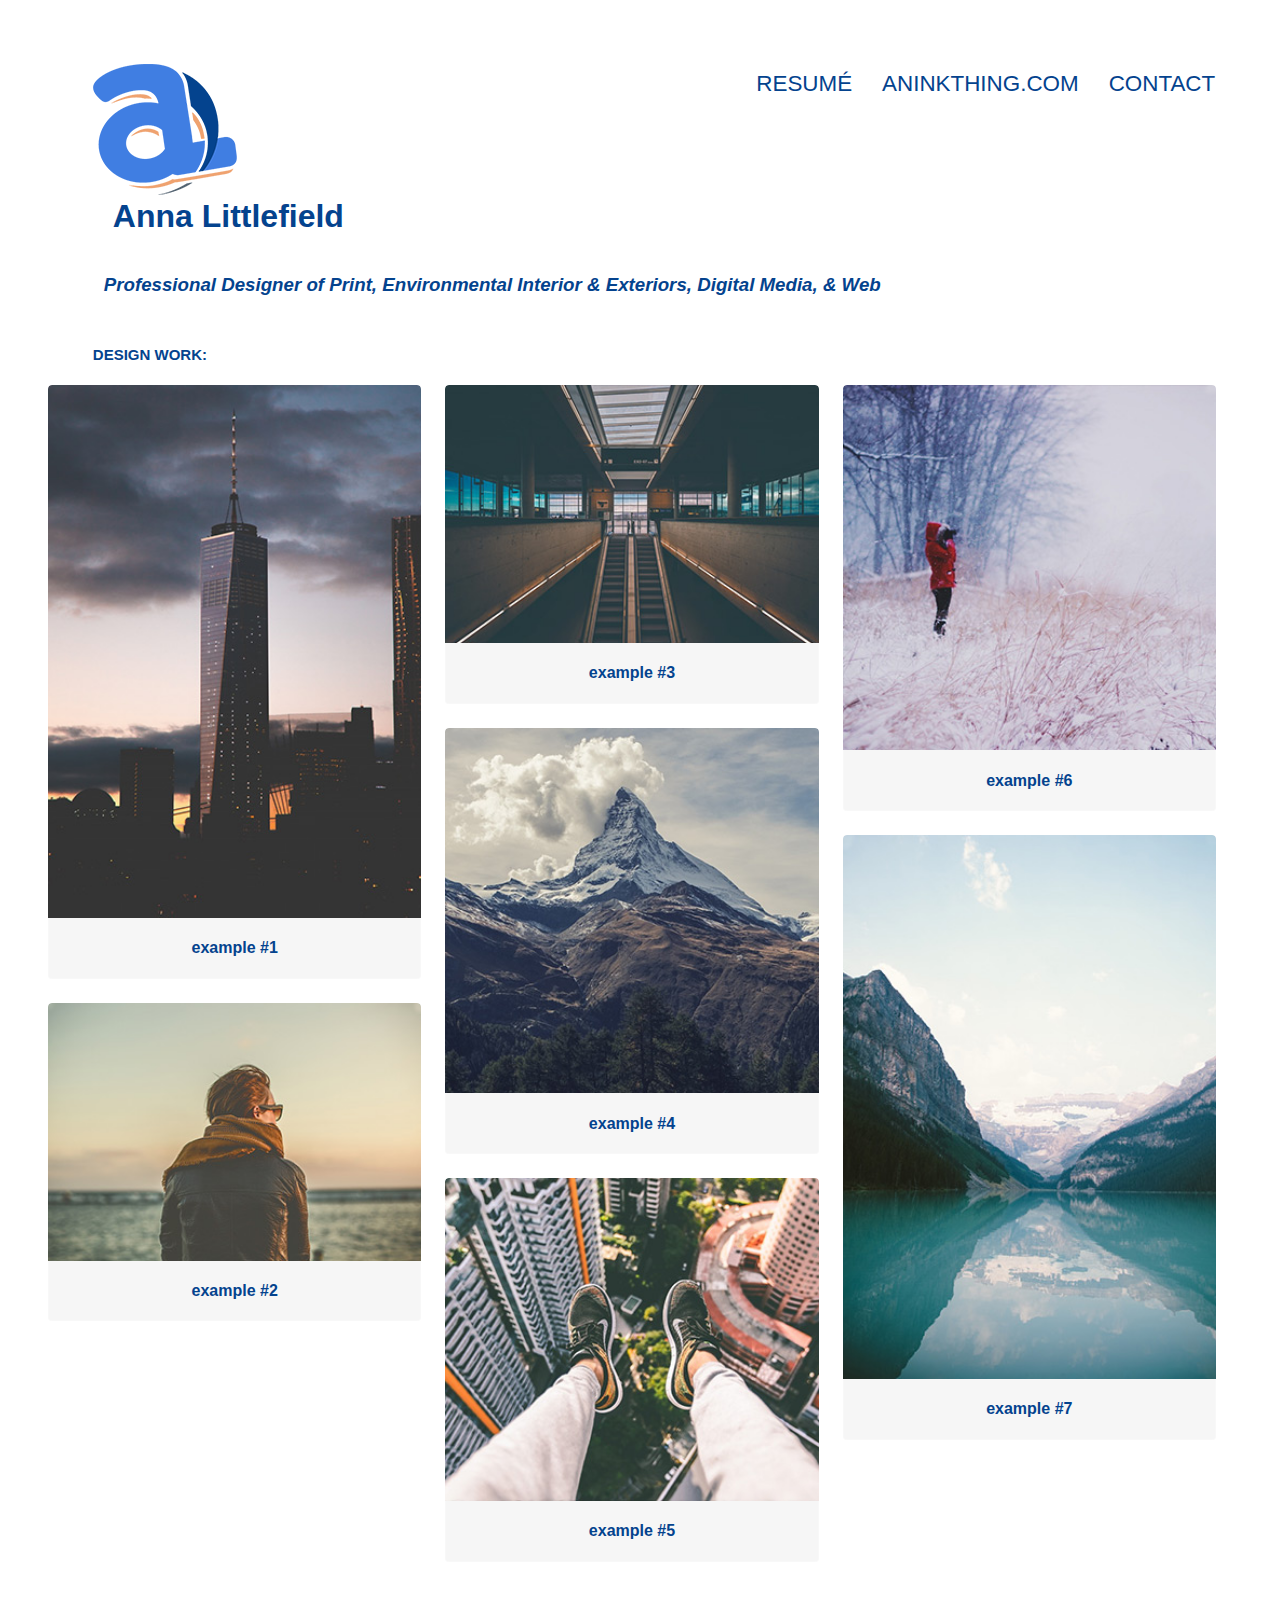
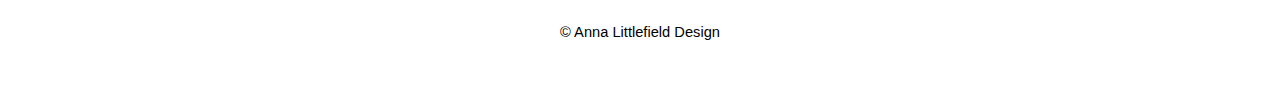
<file: index.html>
<!doctype html>
<html>
    <head>
        <title>Anna Littlefield Design Portfolio</title>
        <meta charset="utf-8">
        <meta name="viewport" content="width=device-width, initial-scale=1, shrink-to-fit=no">
            <link rel="stylesheet" href="css/normalize.css">
        <link rel="stylesheet" href="css/styles.css">
    </head>
<body>
        <div class="header-container">
            <header class="wrapper clearfix">
                <h1 a href="index.html"><br>Anna Littlefield</h1>

            <div id="nav" class="Navbar">
                <i class="NavbarItems NavbarLink-toggle"><span class="fa fa-bars"></span></i>
                    <ul class="NavbarItems">
                        <li class="NavbarLink"><a href="resume.html">Resumé</a></li>
                        <li class="NavbarLink"><a href="http://aninkthing.com">AnInkThing.com</a></li>
                        <li class="NavbarLink"><a href="contact.html">Contact</a></li>
                    </ul>
            </div>
            </header>

            <div id="content" class="wrapper clearfix">
            <div class=box>
                <h3>Professional Designer of Print, Environmental Interior & Exteriors, Digital Media, & Web</h3>
            </div>
            <div>
                <h2>design work:</h2>
            </div>
        </div>
            
<!-- Main -->
        <section id="main">
    <!-- Thumbnails -->
            <section class="thumbnails">
                <div>
                    <a href="img/fulls/01.jpg">
                        <img src="img/thumbs/01.jpg"/>
                        <h4>example #1</h4>
                    </a>
                    <a href="img/fulls/02.jpg">
                        <img src="img/thumbs/02.jpg"/>
                        <h4>example #2</h4>
                    </a>
                </div>
                <div>
                    <a href="img/fulls/03.jpg">
                        <img src="img/thumbs/03.jpg" alt="" />
                        <h4>example #3</h4>
                    </a>
                    <a href="img/fulls/04.jpg">
                        <img src="img/thumbs/04.jpg" alt="" />
                        <h4>example #4</h4>
                    </a>
                    <a href="img/fulls/05.jpg">
                        <img src="img/thumbs/05.jpg" alt="" />
                        <h4>example #5</h4>
                    </a>
                </div>
                <div>
                    <a href="img/fulls/06.jpg">
                        <img src="img/thumbs/06.jpg" alt="" />
                        <h4>example #6</h4>
                    </a>
                    <a href="img/fulls/07.jpg">
                        <img src="img/thumbs/07.jpg" alt="" />
                        <h4>example #7</h4>
                    </a>
                </div>
            </section>
        </section>

<!-- Footer -->
        <footer id="footer">
            <p>&copy; Anna Littlefield Design</p>
        </footer>
    </div>

<!-- Scripts -->
        <script type='text/javascript' src='js/app.js'></script>
        <script src="js/jquery.min.js"></script>

  
    </body>

</html>
</file>
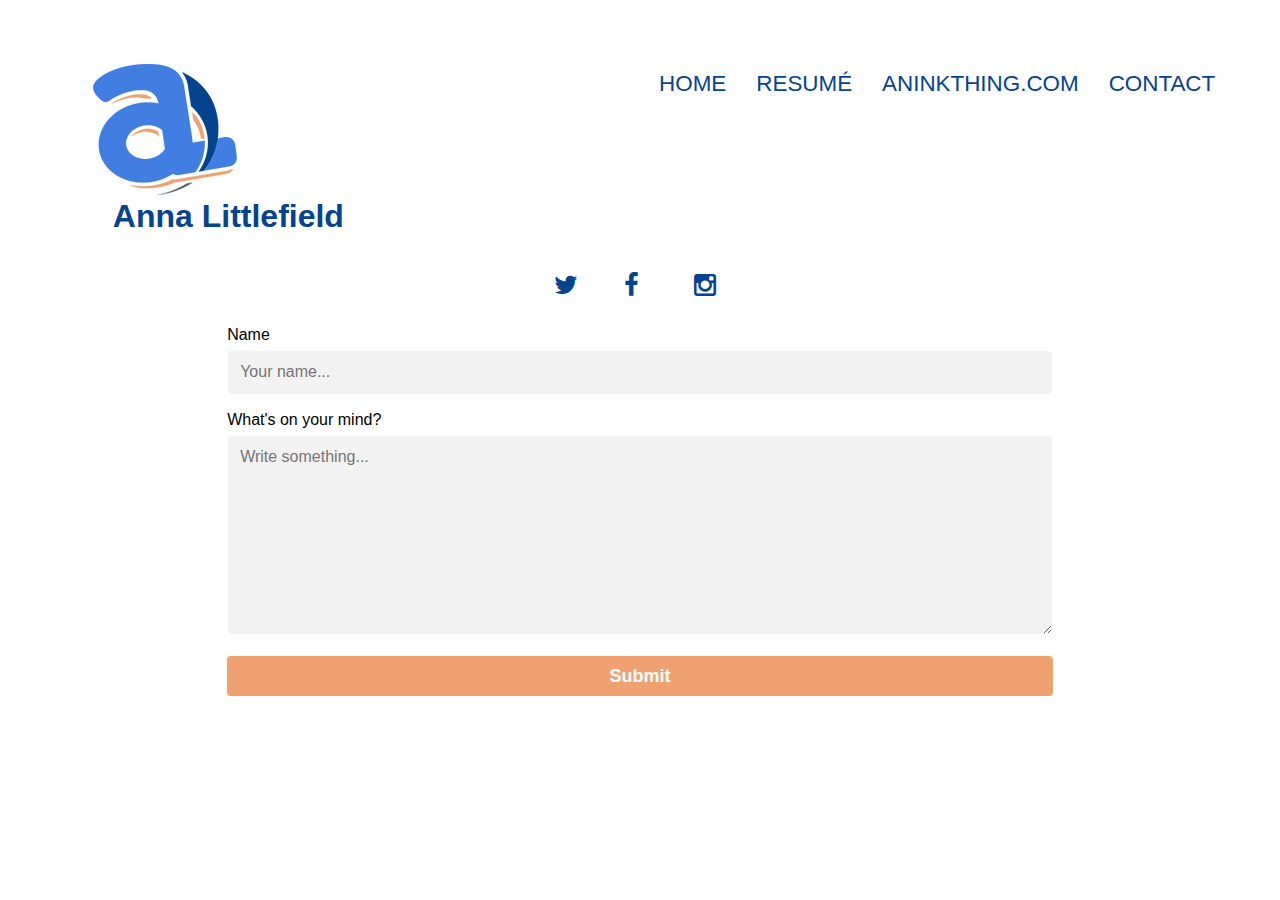
<file: contact.html>
<!doctype html>
<html>
    <head>
        <title>Anna Littlefield Design Portfolio</title>
        <meta charset="utf-8">
        <meta name="viewport" content="width=device-width, initial-scale=1, shrink-to-fit=no">
            <link rel="stylesheet" href="css/normalize.css">
        <link rel="stylesheet" href="css/styles.css">
    </head>
<body>
        <div class="header-container">
            <header class="wrapper clearfix">
                <h1 a href="index.html"><br>Anna Littlefield</h1>

            <div id="nav" class="Navbar">
                <i class="NavbarItems NavbarLink-toggle"><span class="fa fa-bars"></span></i>
                    <ul class="NavbarItems">
                        <li class="NavbarLink"><a href="index.html">Home</a></li>
                        <li class="NavbarLink"><a href="resume.html">Resumé</a></li>
                        <li class="NavbarLink"><a href="http://aninkthing.com">AnInkThing.com</a></li>
                        <li class="NavbarLink"><a href="contact.html">Contact</a></li>
                    </ul>
            </div>
            </header>

        <div class="container">
            <ul class="icons">
                <li><a href="https://twitter.com/annalittlefield" class="icon style2 fa-twitter"><span class="label">Twitter</span></a></li>
                <li><a href="https://www.facebook.com/anna.littlefield2" class="icon style2 fa-facebook"><span class="label">Facebook</span></a></li>
                <li><a href="https://www.instagram.com/annalittlefield/" class="icon style2 fa-instagram"><span class="label">Instagram</span></a></li>
            </ul>
        </div>
        <div class="container">
            <form method="post" enctype="text/plain" >
                <label for="fname">Name</label>
                <input type="text" id="fname" name="firstname" placeholder="Your name...">
                <label for="subject">What's on your mind?</label>
                <textarea id="subject" name="subject" placeholder="Write something..." style="height:200px"></textarea>
                <input id="send" name="submit" type="submit" value="Submit" type="button" onclick="sendData({test:'ok'})">
            </form>
        </div>
        
        <script type='text/javascript' src='js/app.js'></script>
    </body>

</html>
</file>
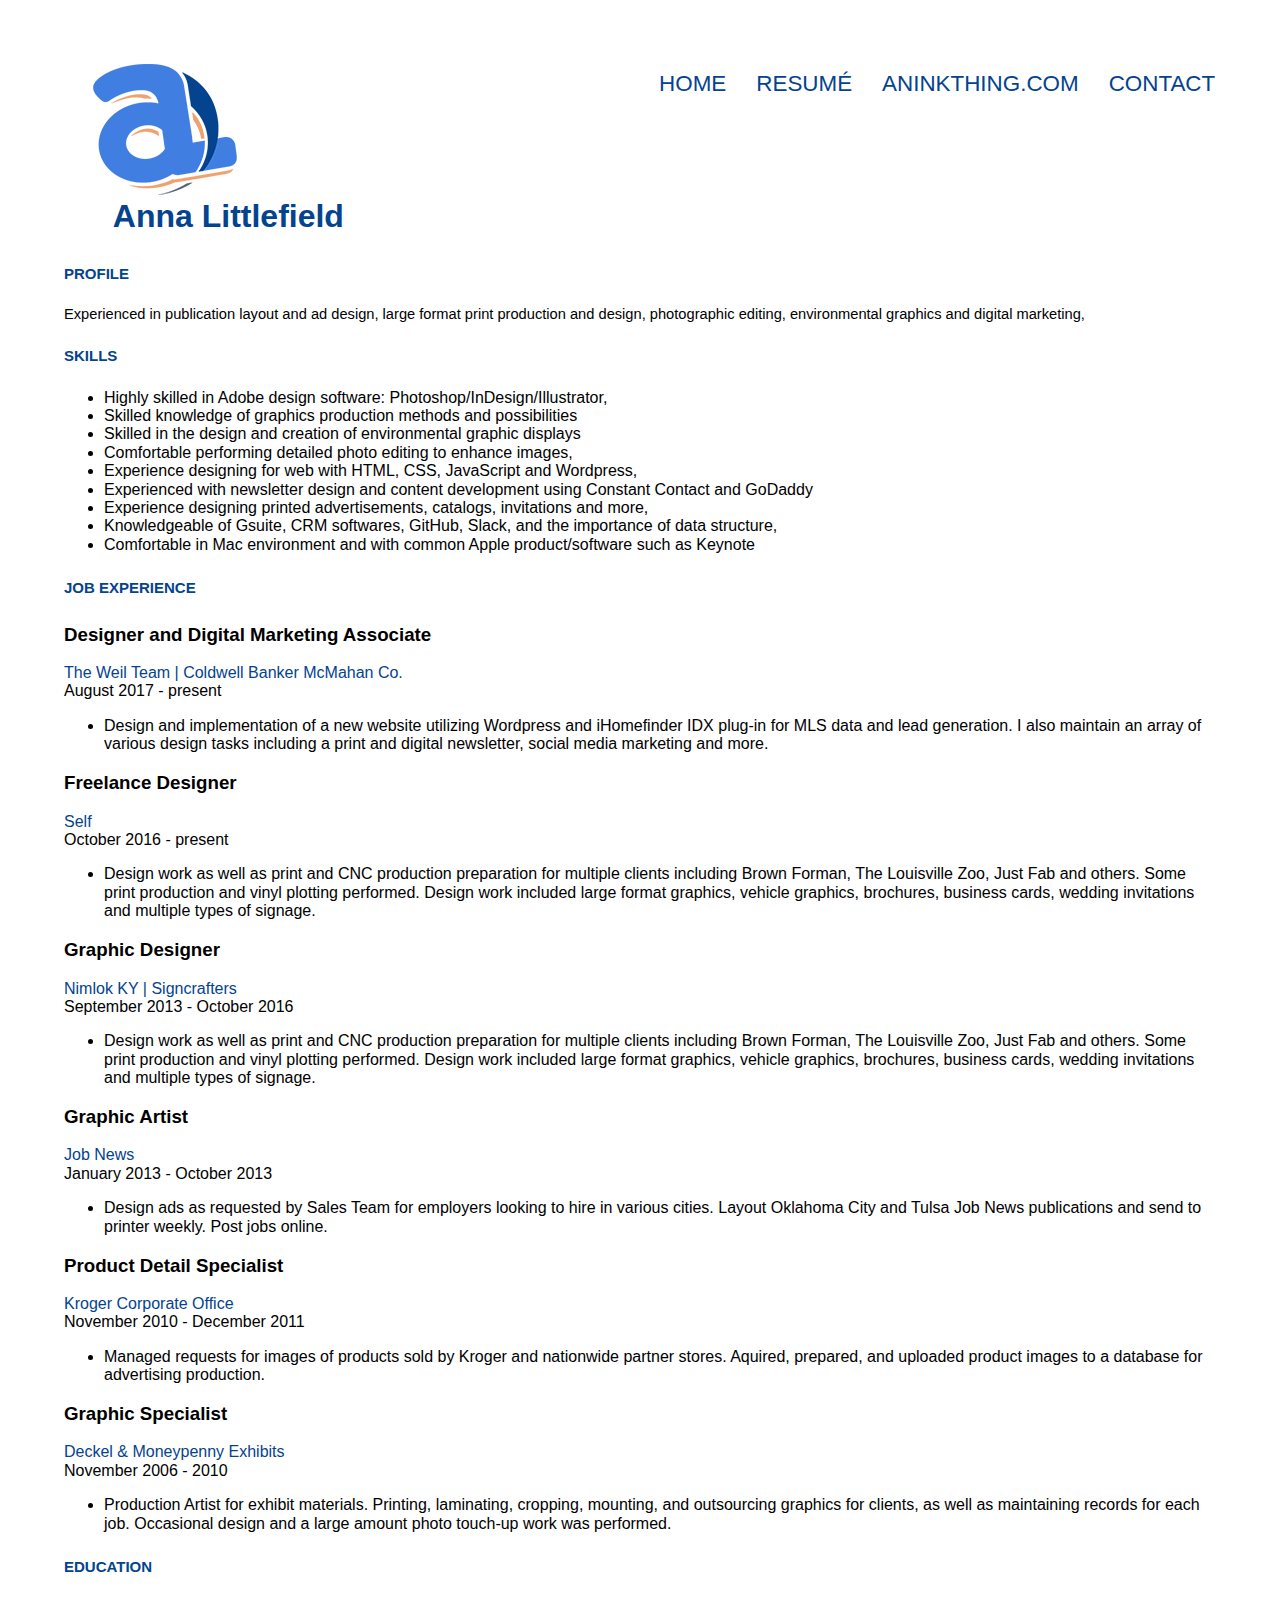
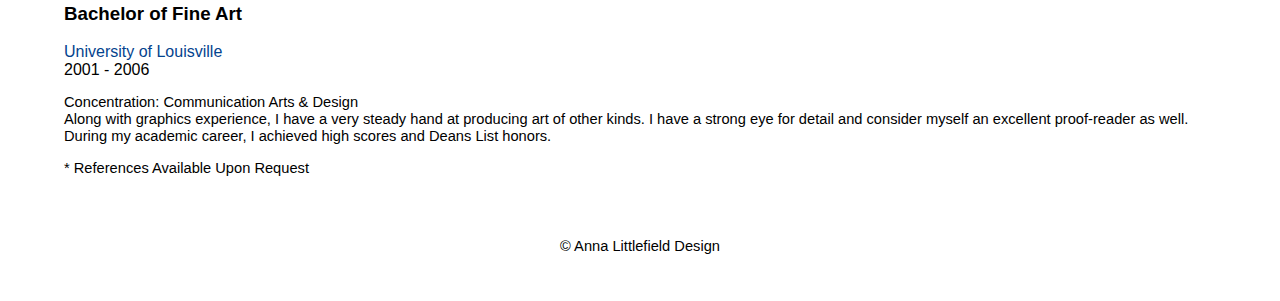
<file: resume.html>
<!doctype html>
<html>
    <head>
        <title>Anna Littlefield Design Portfolio</title>
        <meta charset="utf-8">
        <meta name="viewport" content="width=device-width, initial-scale=1, shrink-to-fit=no">
            <link rel="stylesheet" href="css/normalize.css">
        <link rel="stylesheet" href="css/styles.css">
    </head>
<body>
        <div class="header-container">
            <header class="wrapper clearfix">
                <h1 a href="index.html"><br>Anna Littlefield</h1>

            <div id="nav" class="Navbar">
                <i class="NavbarItems NavbarLink-toggle"><span class="fa fa-bars"></span></i>
                    <ul class="NavbarItems">
                        <li class="NavbarLink"><a href="index.html">Home</a></li>
                        <li class="NavbarLink"><a href="resume.html">Resumé</a></li>
                        <li class="NavbarLink"><a href="http://aninkthing.com">AnInkThing.com</a></li>
                        <li class="NavbarLink"><a href="contact.html">Contact</a></li>
                    </ul>
            </div>
            </header>
        
            <section class="">
                    <h2>Profile</h2>
                    <div>
                      <p>Experienced in publication layout and ad design, large format print production and design, photographic editing, environmental graphics and digital marketing,</p>
                    </div>
                  </section>
                
                  <section class="">
                    <h2>Skills</h2>
                    <div>
                      <ul>
                        <li>Highly skilled in Adobe design software: Photoshop/InDesign/Illustrator,</li>
                        <li>Skilled knowledge of graphics production methods and possibilities</li>
                        <li>Skilled in the design and creation of environmental graphic displays</li>
                        <li>Comfortable performing detailed photo editing to enhance images,</li>
                        <li>Experience designing for web with HTML, CSS, JavaScript and Wordpress,</strong></li>
                        <li>Experienced with newsletter design and content development using Constant Contact and GoDaddy</strong></li>
                        <li>Experience designing printed advertisements, catalogs, invitations and more,</li>
                        <li>Knowledgeable of Gsuite, CRM softwares, GitHub, Slack, and the importance of data structure,</li>
                        <li>Comfortable in Mac environment and with common Apple product/software such as Keynote</li>
                      </ul>
                    </div>
                  </section>
                
                  <section>
                    <h2>Job Experience</h2>
                    <div>
                      <h3>Designer and Digital Marketing Associate</h3>
                      <a href="http://www.weilteam.com/">The Weil Team | Coldwell Banker McMahan Co.</a><br> August 2017 - present
                        <ul>
                          <li>Design and implementation of a new website utilizing Wordpress and iHomefinder IDX plug-in for MLS data and lead generation. I also maintain an array of various design tasks including a print and digital newsletter, social media marketing and more.
                          </li>
                        </ul>
                      <h3>Freelance Designer</h3>
                      <a href="https://aninkthing.com" target="_blank">Self</a><br>October 2016 - present
                        <ul>
                          <li>Design work as well as print and CNC production preparation for multiple clients including Brown Forman, The Louisville Zoo, Just Fab and others. Some print production and vinyl plotting performed. Design work included large format graphics, vehicle graphics, brochures, business cards, wedding invitations and multiple types of signage.
                          </li>
                        </ul>
                      <h3>Graphic Designer</h3>
                      <a href="https://nimlok-kentucky.com" target="_blank">Nimlok KY | Signcrafters</a><br> September 2013 - October 2016
                        <ul>
                          <li>Design work as well as print and CNC production preparation for multiple clients including Brown Forman, The Louisville Zoo, Just Fab and others. Some print production and vinyl plotting performed. Design work included large format graphics, vehicle graphics, brochures, business cards, wedding invitations and multiple types of signage.
                          </li>
                        </ul>
                
                      <h3>Graphic Artist</h3>
                      <a href="https://www.jobnewsusa.com/louisville" target="_blank">Job News</a><br> January 2013 - October 2013
                        <ul>
                          <li>Design ads as requested by Sales Team for employers looking to hire in various cities. Layout Oklahoma City and Tulsa Job News publications and send to printer weekly. Post jobs online.
                          </li>
                        </ul>
                
                      <h3>Product Detail Specialist</h3>
                      <a href="https://www.kroger.com" target="_blank">Kroger Corporate Office</a><br> November 2010 - December 2011
                      <ul>
                        <li>Managed requests for images of products sold by Kroger and nationwide partner stores. Aquired, prepared, and uploaded product images to a database for advertising production. 
                        </li>
                      </ul>
                    
                    <h3>Graphic Specialist</h3>
                    <a href="https://deckelmoneypenny.com" target="_blank">Deckel & Moneypenny Exhibits</a><br> November 2006 - 2010
                    <ul>
                      <li>Production Artist for exhibit materials. Printing, laminating, cropping, mounting, and outsourcing graphics for clients, as well as maintaining records for each job. Occasional design and a large amount photo touch-up work was performed.
                      </li>
                    </ul>
                  </div>
                </section>
                
                <section>
                  <h2>Education</h2>
                  <div>
                    <h3>Bachelor of Fine Art</h3>
                    <a href="http://louisville.edu/art/" target="_blank">University of Louisville</a><br> 2001 - 2006
                    <p>Concentration: Communication Arts & Design <br>Along with graphics experience, I have a very steady hand at producing art of other kinds. I have a strong eye for detail and consider myself an excellent proof-reader as well. During my academic career, I achieved high scores and Deans List honors.
                    </p>
                  </div>

                  <div>
                    <p>* References Available Upon Request</p>
                  </div>
                </section>   
              </div>             
                  
<!-- Footer -->
    <footer id="footer">
            <p>&copy; Anna Littlefield Design</p>
    </footer>

<!-- Scripts -->
    <script type='text/javascript' src='js/app.js'></script>
    <script src="js/jquery.min.js"></script>


</body>

</html>
</file>
<file: css/styles.css>
/* ================================= 
  Basic Page Styles
==================================== */

@charset "UTF-8";
@import url(font-awesome.min.css);
@import url("http://fonts.googleapis.com/css?family=Source+Sans+Pro:200");

@-ms-viewport {
    width: device-width;
}
body {
    margin: 0;
    font-family: 'Franklin Gothic Medium', 'Arial Narrow', Arial, sans-serif;
    background-color: #fff;
    -ms-overflow-style: scrollbar;
}
.box {
    color: #04438e;
    border-radius: 4px;
    padding: 1%;
    font-style: italic;
}

.logotext {
    font-size: 38px;
    line-height: 40px;
}
.item {
	color: #fff;
	padding: 15px;
	margin: 5px;	
	background: #3db5da;
	border-radius: 3px;
}
.label {
    display: block;
    font-size: 0.9em;
    font-weight: 200;
    margin: 0 0 1em 0;
}
ul.icons {
    cursor: default;
    list-style: none;
    padding-left: 0;
    color: #04438e;
}

ul.icons li {
    display: inline-block;
    padding: 0 1em 0 0;
    list-style: none;
}

    ul.icons li:last-child {
        padding-right: 0;
    }

.clearfix:after {
    content: ".";
    display: block;
    height: 0;
    clear: both;
    visibility: hidden;
}

h2 {
    text-align: left;
    font-size: 15px;
    line-height: 35px;
    font-family: Arial, Helvetica, sans-serif;
    text-transform: uppercase;
    color: #04438e;
}
h4 {
    color: #04438e;
} 
p {
    font-size: 11pt;
    font-weight: lighter;
}

/* ================================= 
  Header
==================================== */

#header {
    float: inherit;
    margin-top: 10rem ;
    width: 90%;
  }
.header-container{
    padding: 5% 5% 0 5%;
    background-color: #fff;
}
.wrapper {
    margin: 0 auto;
    background-color: #fff;
    width: 95%;
}
h1 {
    font-size: 2em;
    float: left;
    margin: 0;
    padding: 20px;
    /* text-indent: 800px; */
    line-height: 2.75em;
    width: 300px;
    height: 140px;
    background: url('../img/ALDesignLogo.png') top left no-repeat;
    color: #04438e;
}
 
a {
    color: #04438e;
    text-decoration: none;
    border-radius: 5%;
}
a:hover {
    color: #efa26f;
}


/* ================================= 
  Navigation
==================================== */

#nav {
    list-style: none;
    font-size:1.4em;
    padding: 20px;
    float: right;
}
#nav li {
    float: left;
    margin-left: 30px;
    text-transform: uppercase;
    list-style: none;
}

#nav {
    display: inline-block;
}
    /* @media screen and (max-width: 980px) {
        #nav {
            display: none;
        }
    } */

.Navbar {
    position: absolute;
    text-decoration: none;
    right: 2em;
    top: .75em;
    z-index: 10002;
    display: block;
    font-style: normal;
    font-weight: normal;
    text-transform: none !important;
    color: #04438e;
    background: rgba(255, 255, 255, 0.829);
    font-size: 16px;
    height: 8em;
    line-height: 2.25em;
    }
.NavbarLink {
    padding-right: 0;
    }
.NavbarItems {
    display: flex;
    }
.NavbarLink-toggle {
    display: none;
    }

    @media only screen and (max-width: 768px) {
    .NavbarItems,
    .Navbar {
        flex-direction: column;
        right: 1em;
        top: .5em;
    }
    .NavbarItems {
        display: none;
    }
    .NavbarToggleShow {
        display: flex;
    }
    .NavbarLink-toggle {
        align-self: flex-end;
        display: initial;
        position: absolute;
        cursor: pointer;
        } 
    }

/* ================================= 
  Thumbnails
==================================== */

section {
    display: block;
}
.thumbnails {
    display: -moz-flex;
    display: -webkit-flex;
    display: -ms-flex;
    display: flex;
    -moz-flex-direction: row;
    -webkit-flex-direction: row;
    -ms-flex-direction: row;
    flex-direction: row;
    position: relative;
    margin: 0 0 2em -2em;
}
    .thumbnails a {
        -moz-transition: all 0.2s ease;
        -webkit-transition: all 0.2s ease;
        -ms-transition: all 0.2s ease;
        transition: all 0.2s ease;
        border-bottom: none;
        display: block;
        width: 100%;
        margin: 0 0 2em 0;
        text-align: center;
        border-radius: 4px;
        box-shadow: inset 0 0 0 1px rgba(255, 255, 255, 0.25);
        background-color:rgba(240, 240, 240, 0.575);
        cursor: pointer;
        outline: 0;
        overflow: hidden;
    }
        .thumbnails a img {
            display: block;
            width: 100%;
            border-top-left-radius: 4px;
            border-top-right-radius: 4px;
        }
        .thumbnails a h3 {
            margin: 1em;
        }
        .thumbnails a:hover {
            background-color: #8cafda49; 
            box-shadow: inset 0 0 0 1px rgba(255, 255, 255, 0.25), 0 0 0.5em 0 #bdbdbd81;
        }
    .thumbnails > div {
        display: -moz-flex;
        display: -webkit-flex;
        display: -ms-flex;
        display: flex;
        -moz-flex-direction: column;
        -webkit-flex-direction: column;
        -ms-flex-direction: column;
        flex-direction: column;
        width: calc(100% / 3);
        padding-left: 2em;
    }
        .thumbnails > div > :last-child {
            margin-bottom: 0;
        }
/* Image */

.image {
    border-radius: 4px;
    border: 0;
    display: inline-block;
    position: relative;
}

    .image img {
        border-radius: 4px;
        display: block;
    }

    .image.left, .image.right {
        max-width: 40%;
    }

        .image.left img, .image.right img {
            width: 100%;
        }

    .image.main {
        display: block;
        margin: 0 0 3em 0;
        width: 100%;
    }

        .image.main img {
            width: 100%;
        }

/* ================================= 
  Flexbox
==================================== */

.container {
    display: flex;
    flex-wrap: wrap;
    margin: auto;
    justify-content: space-between;
    border-radius: 5px;
}

button {
    width: 100%;
}

/* ================================= 
  Contact Form
==================================== */

/* Style inputs with type="text", select elements and textareas */
input[type=text], select, textarea {
    width: 100%; /* Full width */
    padding: 12px; /* Some padding */  
    border: 1px solid white; /* white border */
    border-radius: 4px; /* Rounded borders */
    background-color: #f2f2f2;
    box-sizing: border-box; /* Make sure that padding and width stays in place */
    margin-top: 6px; /* Add a top margin */
    margin-bottom: 16px; /* Bottom margin */
    resize: vertical /* Allow the user to vertically resize the textarea (not horizontally) */
}

/* Submit button */
input[type=submit] {
    background-color: #efa26f;
    color: white;
    border: none;
    border-radius: 4px;
    cursor: pointer;
    width:100%;
    padding:10px 45px;
    font-size:18px;
    font-weight:700;
}
input[type=submit]:hover {
    background-color: #e07d3b;
}

.container {
    display: flex;
    flex-wrap: wrap;
    justify-content: center;
    border-radius: 0;
    background-color: white;
}

/* Icon */

.icon {
    text-decoration: none;
    border-bottom: none;
    position: relative;
}

    .icon:before {
        -moz-osx-font-smoothing: grayscale;
        -webkit-font-smoothing: antialiased;
        font-family: FontAwesome;
        font-style: normal;
        font-weight: normal;
        text-transform: none !important;
    }

    .icon > .label {
        display: none;
    }

    .icon.style2 {
        -moz-transition: all 0.2s ease;
        -webkit-transition: all 0.2s ease;
        -ms-transition: all 0.2s ease;
        transition: all 0.2s ease;
        border-radius: 100%;
        display: inline-block;
        padding: 0.5em;
        border: solid 1px rgba(255, 255, 255, 0.25);
        background-color: rgba(255, 255, 255, 0.075);
    }

        .icon.style2:before {
            display: block;
            width: 1.25em;
            height: 1.25em;
            line-height: 1.25em;
            font-size: 1.6em;
        }

        .icon.style2:hover {
            background-color: rgba(255, 255, 255, 0.25);
        }

        @media screen and (max-width: 736px) {

            .icon.style2:before {
                font-size: 1.4em;
            }

        }

/* ================================= 
  Media Queries
==================================== */

@media screen and (max-width: 1280px) {

    .thumbnails {
        margin: 0 0em 1em -2.5em;
    }

        .thumbnails a {
            margin: 0 0 1.5em 0;
        }

        .thumbnails > div {
            padding-left: 1.5em;
        }

}

@media screen and (max-width: 980px) {

    .thumbnails h3 {
        font-size: 0.8em;
    }

}

@media screen and (max-width: 480px) {

    html, body {
        min-width: 320px;
    }
    header,
    #nav,
    .header-container {
        padding: 1em 1em 0 1em;
        line-height: 2em;
        justify-content: center;
      }
  
    .thumbnails {
        display: block;
    }

        .thumbnails a {
            margin: 0 0 2em 0;
        }

        .thumbnails > div {
            display: block;
            width: 100%;
        }

            .thumbnails > div:last-child > :last-child {
                margin-bottom: 0 !important;
            }

        .thumbnails h4 {
            font-size: 1.2em;
        }

}
/* Footer */

	#footer {
		text-align: center;
		padding: 2em 0 2em 0;
	}
</file>
